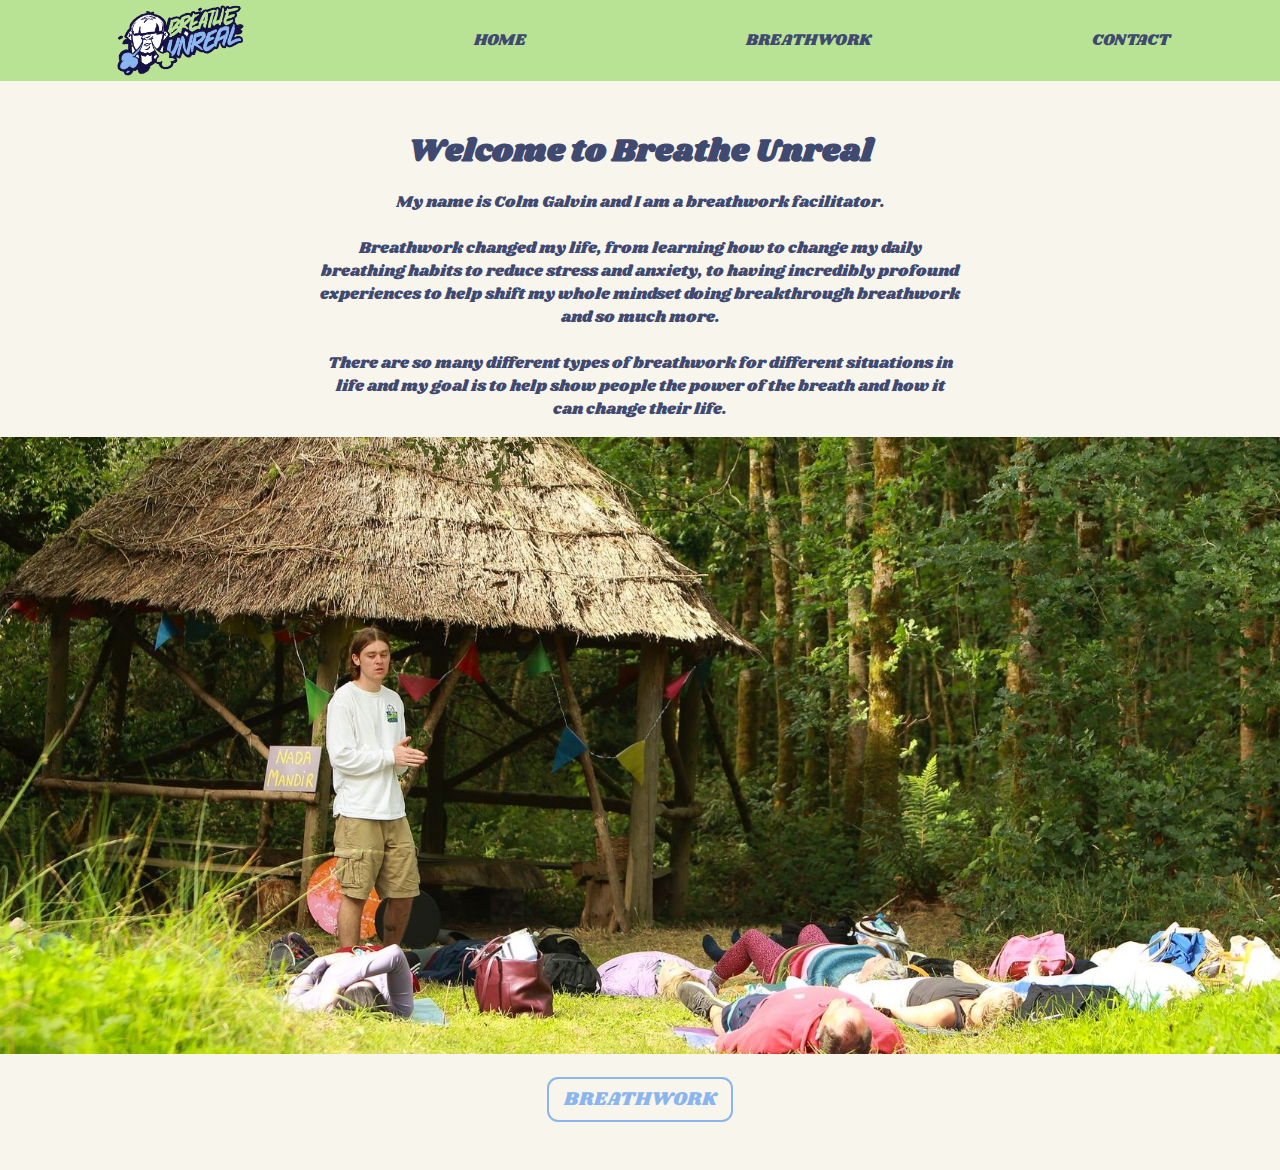
<file: BreathUnrealFinal/index.html>
<!DOCTYPE html>
<html lang="en">
<head>
    <meta charset="UTF-8">
    <meta name="viewport" content="width=device-width, initial-scale=1.0">
    <link rel="apple-touch-icon" sizes="180x180" href="/apple-touch-icon.png">
    <link rel="icon" type="image/png" sizes="32x32" href="/favicon-32x32.png">
    <link rel="icon" type="image/png" sizes="16x16" href="/favicon-16x16.png">
    <link rel="manifest" href="/site.webmanifest">
    <title>Breath Unreal</title>
    <link rel="stylesheet" href="root.css">
    <link rel="stylesheet" href="index.css">
    <link rel="stylesheet" href="https://cdnjs.cloudflare.com/ajax/libs/font-awesome/6.0.0-beta3/css/all.min.css">
</head>
<body>
    <div class="container">
        <div class="NavBarDiv">
            <div class="NavLinks"><a href="./index.html">HOME</a></div>
            <div class="NavLinks"><a href="./classes.html">BREATHWORK</a></div>
            <div class="NavLinks"><a href="./contact.html">CONTACT</a></div>
        </div>
        <div class="LogoDisplayDiv"><img src="./Assets/WideLogo.png" alt=""></div>
        <div class="ContentDiv">
            <div class="Content"><img id= "img1" src="./Assets/HomeImg1_wideClassShot.jpg" alt=""></div>
            <div class="Content" id="TextContent">
                <h3>Welcome to Breathe Unreal</h3>
                <p>
                    My name is Colm Galvin and I am a breathwork facilitator.
                    <br>
                    Breathwork changed my life, from learning how to change my daily breathing habits
                     to reduce stress and anxiety, to having incredibly profound experiences to help shift my whole mindset doing breakthrough breathwork and so much more. 
                     <br>
                     There are so many different types of breathwork for different situations in life and my goal is to help show people the power of the breath and how it can change 
                     their life.
                </p>
                <a href="./classes.html"><button>BREATHWORK</button></a>

            </div>
        </div>
    </div>

    <div class="containerDesktop">
        <div class="NavBarDivDesktop">
            <img id = "NavLogoDesktop" src="./Assets/WideLogo.png" alt="">
            <div class="NavLinksDesktop"><a href="./index.html">HOME</a></div>
            <div class="NavLinksDesktop"><a href="./classes.html">BREATHWORK</a></div>
            <div class="NavLinksDesktop"><a href="./contact.html">CONTACT</a></div>
        </div>
        <div class="ContentDivDesktop">
            <div class="ContentDesktop" id="TextContenDesktop">
                <h1>Welcome to Breathe Unreal</h1>
                <p>
                    My name is Colm Galvin and I am a breathwork facilitator.
                    <br><br>
                    Breathwork changed my life, from learning how to change my daily breathing habits
                    to reduce stress and anxiety, to having incredibly profound experiences to help shift my whole mindset doing breakthrough breathwork and so much more. 
                    <br><br>
                    There are so many different types of breathwork for different situations in life and my goal is to help show people the power of the breath and how it can change 
                    their life.
                </p>
            </div>
            <div class="ContentDesktop"><img id= "img1Desktop" src="./Assets/HomeImg1_wideClassShot.jpg" alt=""></div>
            <div class="nextBtnContainerDivDesktop">
                <a href="./classes.html"><button>BREATHWORK</button></a>
            </div>

        </div>
    </div>
</body>
</html>
</file>
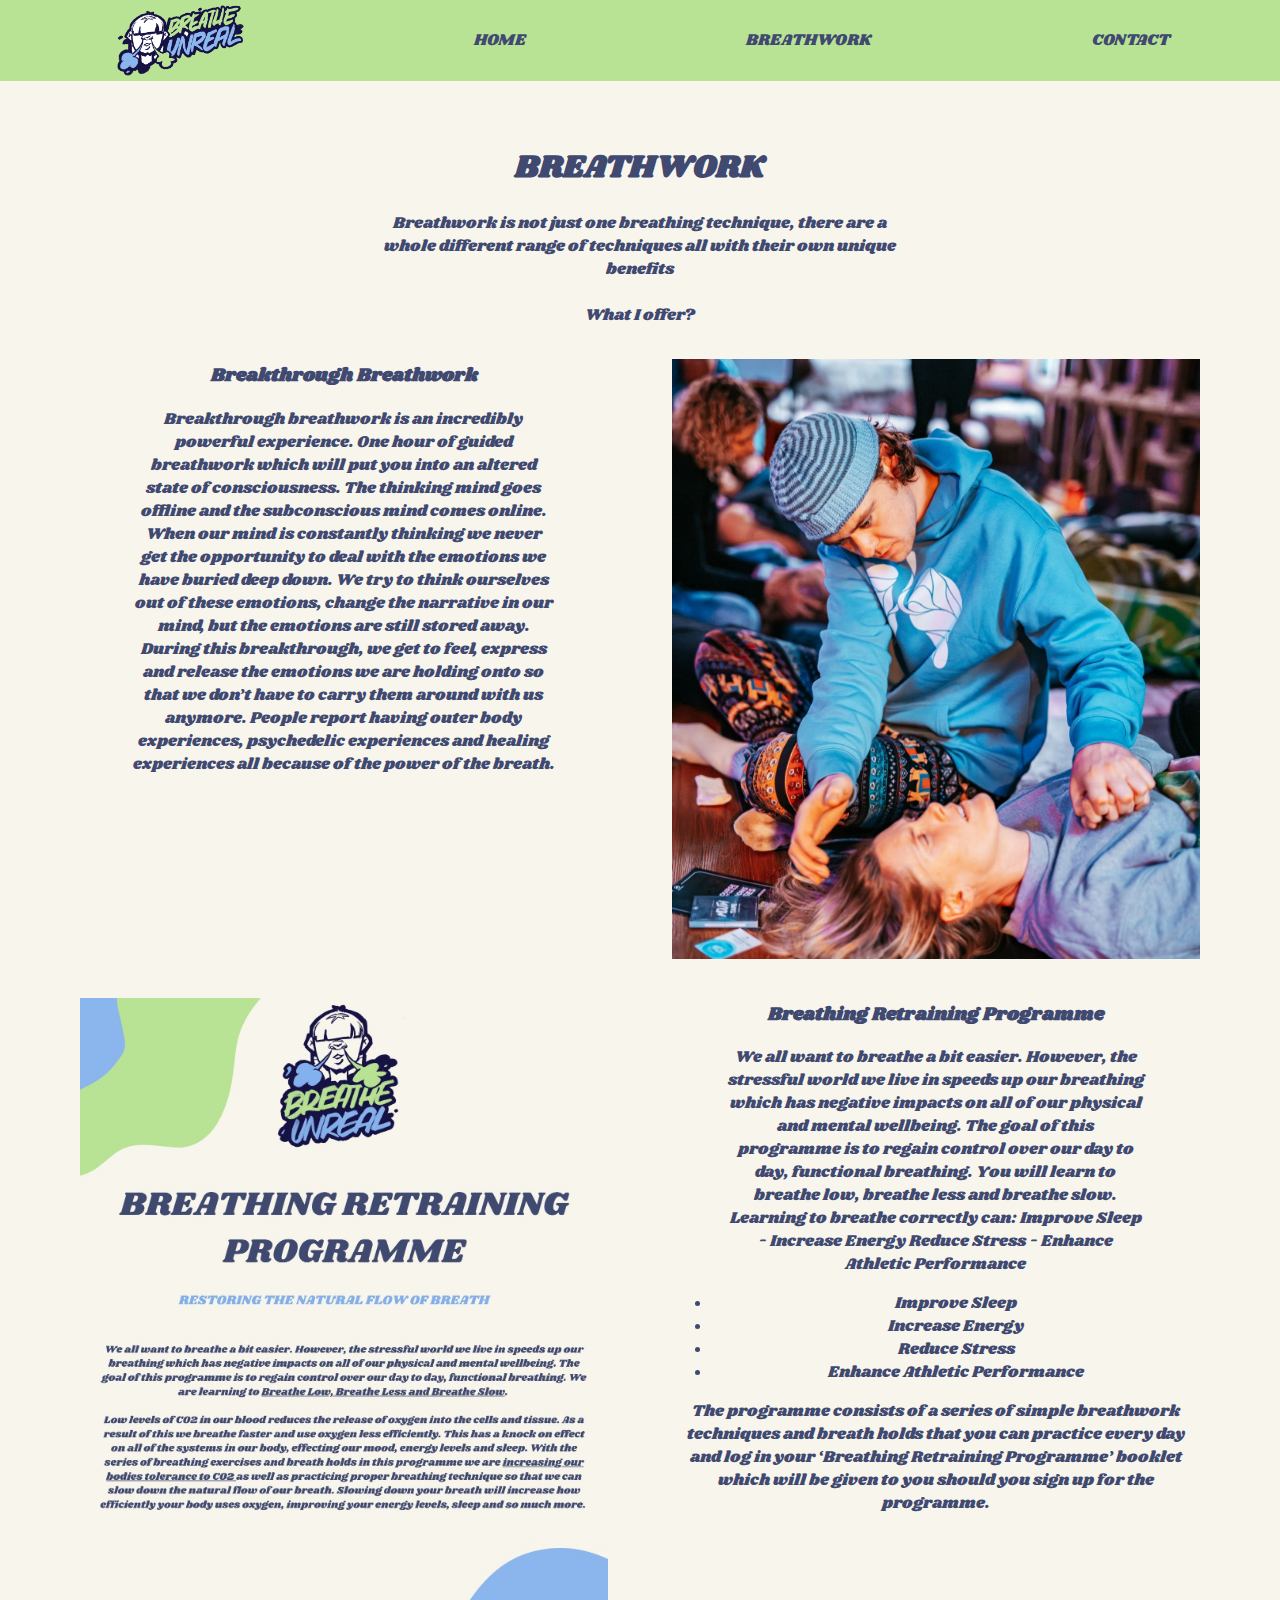
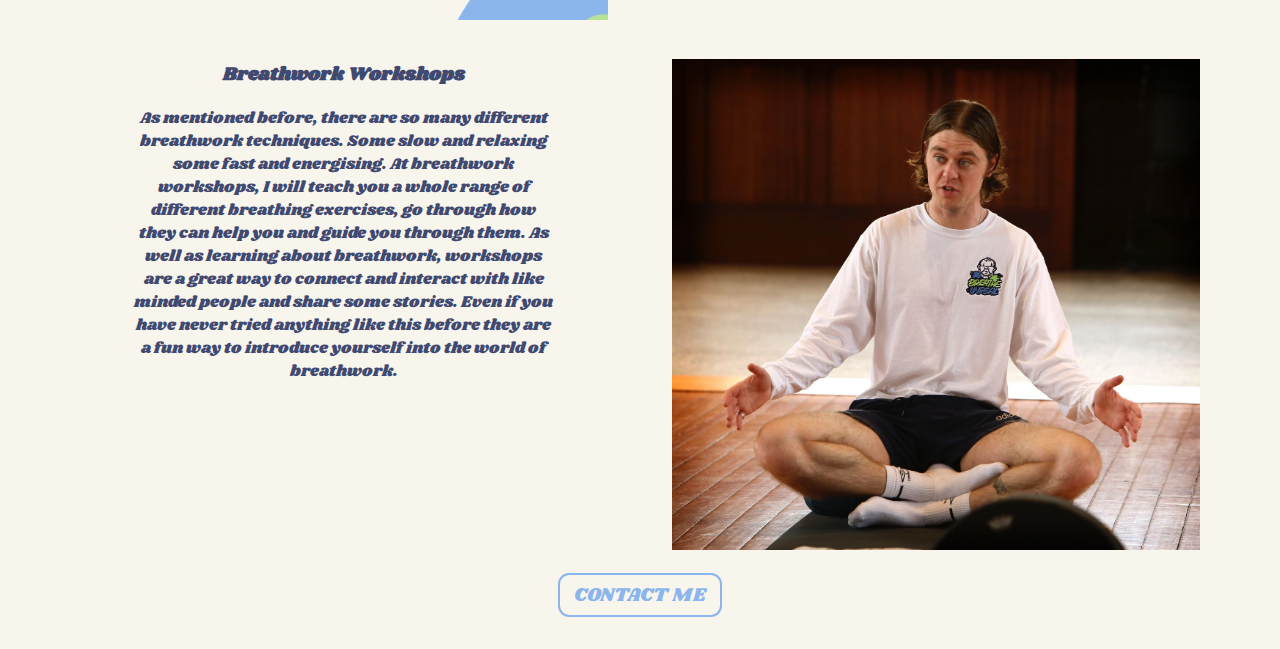
<file: BreathUnrealFinal/classes.html>
<!DOCTYPE html>
<html lang="en">
<head>
    <meta charset="UTF-8">
    <meta name="viewport" content="width=device-width, initial-scale=1.0">
    <title>Breath Unreal</title>
    <link rel="stylesheet" href="root.css">
    <link rel="stylesheet" href="classes.css">
    <link rel="stylesheet" href="https://cdnjs.cloudflare.com/ajax/libs/font-awesome/6.0.0-beta3/css/all.min.css">
    <link rel="apple-touch-icon" sizes="180x180" href="/apple-touch-icon.png">
    <link rel="icon" type="image/png" sizes="32x32" href="/favicon-32x32.png">
    <link rel="icon" type="image/png" sizes="16x16" href="/favicon-16x16.png">
    <link rel="manifest" href="/site.webmanifest">
</head>
<body>
    <div class="container">
        <div class="NavBarDiv">
            <div class="NavLinks"><a href="./index.html">HOME</a></div>
            <div class="NavLinks"><a href="./classes.html">BREATHWORK</a></div>
            <div class="NavLinks"><a href="./contact.html">CONTACT</a></div>
        </div>
        <div class="LogoDisplayDiv"><img src="./Assets/WideLogo.png" alt=""></div>
        <div class="contentContainer">
            <div>
                <p>Breathwork is not just one breathing technique, there are a whole different range of techniques all with their own unique benefits.</p>
                What I offer?
            </div>
            <h3>Breakthrough Breathwork </h3>
            <div class="contentDiv">
                <img src="./Assets/BreakthroughImageCropped.jpg" alt="">
                <p>
                Breakthrough breathwork is an incredibly powerful experience.
                 One hour of guided breathwork which will put you into an altered 
                 state of consciousness. The thinking mind goes offline and the 
                 subconscious mind comes online. When our mind is constantly 
                 thinking we never get the opportunity to deal with the emotions 
                 we have buried deep down. We try to think ourselves out of these 
                 emotions, change the narrative in our mind, but the emotions are 
                 still stored away. During this breakthrough, we get to feel, 
                 express and release the emotions we are holding onto so that we 
                 don't have to carry them around with us anymore. People report 
                 having outer body experiences, psychedelic experiences and healing
                  experiences all because of the power of the breath.
                </p>
            </div>
            <div class="contentDiv">
                <h3>Breathing Retraining Programme</h3>
                <p>
                    We all want to breathe a bit easier. However, the stressful world we live in 
                    speeds up our breathing which has negative impacts on all of our physical and 
                    mental wellbeing. The goal of this programme is to regain control over our day 
                    to day, functional breathing. You will learn to breathe low, breathe less and breathe slow. Learning to breathe correctly can:
                    <br>
                    <ul>
                        <li>Improve Sleep</li>		
                        <li>Increase Energy</li>
                        <li>Reduce Stress</li>
                        <li>Enhance Athletic Performance</li>
                    </ul>
                    <br>
                    The programme consists of a series of simple breathwork techniques and breath holds that you can practice every day and log in your 
                    'Breathing Retraining Programme' booklet which will be given to you should you sign up for the programme. 
                </p>
            </div>
            <img id = "RetrainingInfoPic"src="./Assets/RetrainingInfoPic.jpg" alt="">
            <div class="contentDiv">
                <h3>Breathwork Workshops</h3>
                <p>
                    As mentioned before, there are so many different breathwork techniques. 
                    Some slow and relaxing some fast and energising. At breathwork 
                    workshops, I will teach you a whole range of different breathing exercises, 
                    go through how they can help you and guide you through them. As well as learning about
                     breathwork, workshops are a great way to connect and interact with like minded people 
                     and share some stories. Even if you have never tried anything like this before they are a 
                     fun way to introduce yourself into the world of breathwork.
                </p>
                <img src="./Assets/WorkshopImage.jpg" alt="">
            </div>
            <a href="./contact.html"><button>CONTACT ME</button></a>
        </div>
    </div>


    <div class="containerDesktop">
        <div class="NavBarDivDesktop">
            <img id = "NavLogoDesktop" src="./Assets/WideLogo.png" alt="">
            <div class="NavLinksDesktop"><a href="./index.html">HOME</a></div>
            <div class="NavLinksDesktop"><a href="./classes.html">BREATHWORK</a></div>
            <div class="NavLinksDesktop"><a href="./contact.html">CONTACT</a></div>
        </div>
    
        <div class="classesContentContainerDesktop">
            <div class="classesContentTitleDivDesktop">
                <h1>BREATHWORK</h1>
                <p>
                    Breathwork is not just one breathing technique, there are a whole different range of techniques all with their own unique benefits
                    <br>
                    <br>
                    What I offer?
                </p>
            </div>
            <div class="ContentDivDesktop"> 
                <div class="contentDivDesktopText">
                    <h3>Breakthrough Breathwork </h3>
                    <p>
                        Breakthrough breathwork is an incredibly powerful experience. One hour of guided breathwork which will put you into an altered state of consciousness. The thinking mind goes offline and the subconscious mind comes online. When our mind is constantly thinking we never get the opportunity to deal with the emotions we have buried deep down. We try to think ourselves out of these emotions, change the narrative in our mind, but the emotions are still stored away. During this breakthrough, we get to feel, express and release the emotions we are holding onto so that we don’t have to carry them around with us anymore. People report having outer body experiences, psychedelic experiences and healing experiences all because of the power of the breath.
                    </p>
                </div>
                <div class="contentDivDesktopImage">
                    <img src="./Assets/BreakthroughImageCropped.jpg" alt="">
                </div>
            </div>
            <div class="ContentDivDesktop"> 
                <div class="contentDivDesktopImage">
                    <img src="./Assets/RetrainingInfoPic.jpg" alt="">
                </div>
                <div class="contentDivDesktopText">
                    <h3>Breathing Retraining Programme </h3>
                    <p>
                        We all want to breathe a bit easier. However, the stressful world we live in speeds up our breathing which has negative impacts on all of our physical and mental wellbeing. The goal of this programme is to regain control over our day to day, functional breathing. You will learn to breathe low, breathe less and breathe slow. Learning to breathe correctly can:
                        Improve Sleep				- Increase Energy
                        Reduce Stress                            - Enhance Athletic Performance
                        <ul>
                            <li>Improve Sleep</li>
                            <li>Increase Energy</li>
                            <li>Reduce Stress</li>
                            <li>Enhance Athletic Performance</li>
                        </ul>
                        The programme consists of a series of simple breathwork techniques and breath holds that you can practice every day and log in your ‘Breathing Retraining Programme’ booklet which will be given to you should you sign up for the programme. 
                        
                                        </p>
                </div>
                
            </div>
            <div class="ContentDivDesktop"> 
                <div class="contentDivDesktopText">
                    <h3>Breathwork Workshops</h3>
                    <p>
                        As mentioned before, there are so many different breathwork techniques. Some slow and relaxing some fast and energising. At breathwork workshops, I will teach you a whole range of different breathing exercises, go through how they can help you and guide you through them. As well as learning about breathwork, workshops are a great way to connect and interact with like minded people and share some stories. Even if you have never tried anything like this before they are a fun way to introduce yourself into the world of breathwork.
                    </p>
                </div>
                <div class="contentDivDesktopImage">
                    <img src="./Assets/WorkshopImage.jpg" alt="">
                </div>
            </div>
            <div class="nextBtnContainerDivDesktop">
                <a href="./contact.html"><button>CONTACT ME</button></a>
            </div>

        </div>
    </div>
</body>
</file>
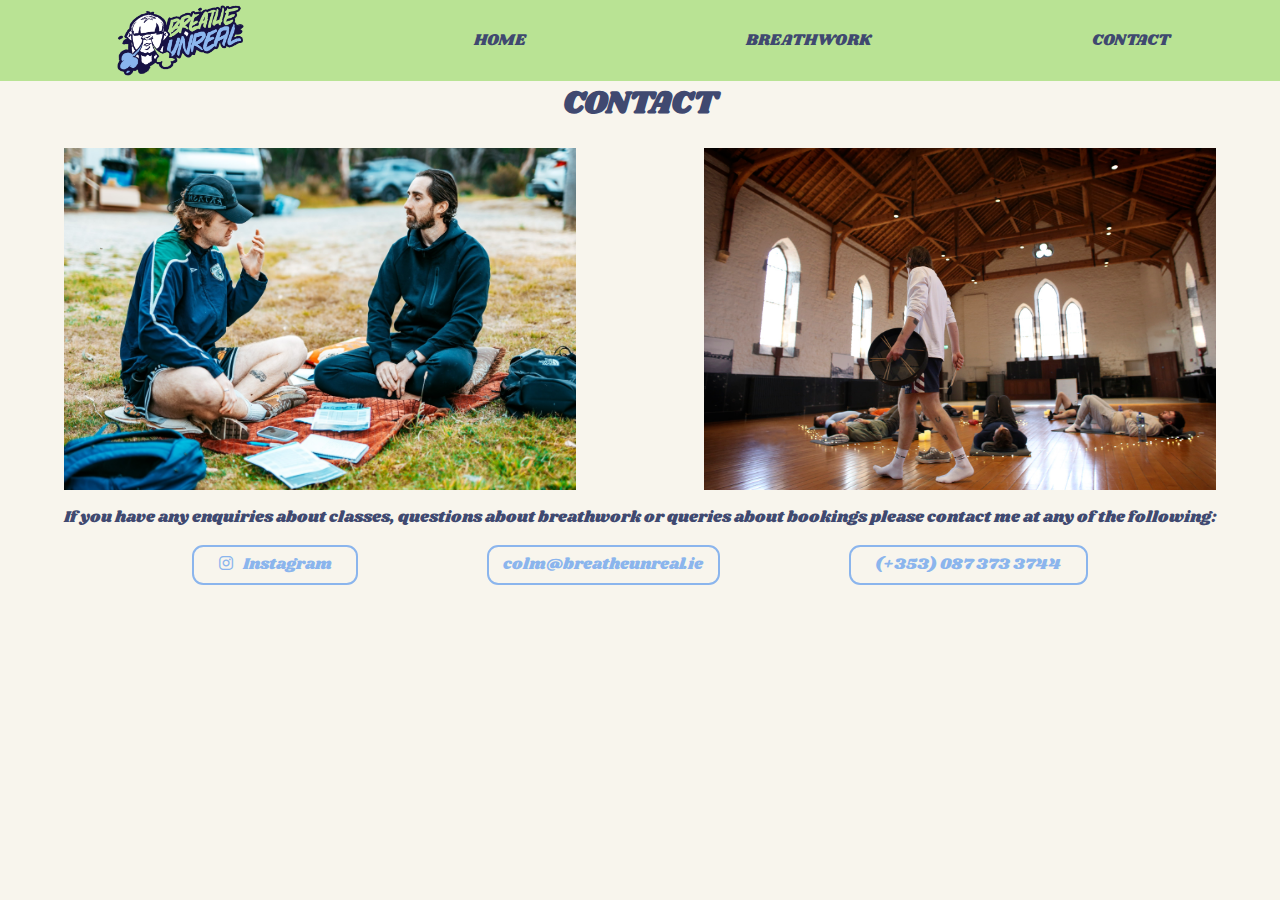
<file: BreathUnrealFinal/contact.html>
<!DOCTYPE html>
<html lang="en">
<head>
    <meta charset="UTF-8">
    <meta name="viewport" content="width=device-width, initial-scale=1.0">
    <title>Breath Unreal</title>
    <link rel="stylesheet" href="root.css">
    <link rel="stylesheet" href="contact.css">
    <link rel="stylesheet" href="https://cdnjs.cloudflare.com/ajax/libs/font-awesome/6.0.0-beta3/css/all.min.css">
    <link rel="apple-touch-icon" sizes="180x180" href="/apple-touch-icon.png">
    <link rel="icon" type="image/png" sizes="32x32" href="/favicon-32x32.png">
    <link rel="icon" type="image/png" sizes="16x16" href="/favicon-16x16.png">
    <link rel="manifest" href="/site.webmanifest">
    <link rel="stylesheet" href="https://cdnjs.cloudflare.com/ajax/libs/font-awesome/6.0.0-beta3/css/all.min.css">
</head>
<body>
    <div class="container">
        <div class="NavBarDiv">
            <div class="NavLinks"><a href="./index.html">HOME</a></div>
            <div class="NavLinks"><a href="./classes.html">BREATHWORK</a></div>
            <div class="NavLinks"><a href="./contact.html">CONTACT</a></div>
        </div>
        <div class="LogoDisplayDiv"><img src="./Assets/WideLogo.png" alt=""></div>
    
            <div class="ContactContent">
                <p>
                    If you have any enquiries about classes, questions about breathwork or queries about bookings please contact me at any of the following:
                </p>
                <div class="contentContainerDiv">
                    <div class="contactDiv"><a target="_blank"href="https://www.instagram.com/breatheunreal?igsh=bHc1czQ0NGk5djd6&utm_source=qr"><button>&nbsp;&nbsp;&nbsp;<i class="fab fa-instagram"></i>&nbsp;&nbsp;Instagram&nbsp;&nbsp;&nbsp;&nbsp;&nbsp;</button></a></div>
                    <div class="contactDiv"><a target="_blank"href="mailto:colm@breatheunreal.ie"><button>colm@breatheunreal.ie </button></a></div>
                    <div class="contactDiv"><a target="_blank"href="tel:+353873733744"><button>&nbsp;(+353) 087 373 3744&nbsp;</button></a></div>
                </div>
                <div class="contentContainerDivImages">
                    <img src="./Assets/OneOnOneSeated.jpeg" alt="">
                </div>
            </div>
        </div>
    </div>


    <div class="containerDesktop">
        <div class="NavBarDivDesktop">
            <img id = "NavLogoDesktop" src="./Assets/WideLogo.png" alt="">
            <div class="NavLinksDesktop"><a href="./index.html">HOME</a></div>
            <div class="NavLinksDesktop"><a href="./classes.html">BREATHWORK</a></div>
            <div class="NavLinksDesktop"><a href="./contact.html">CONTACT</a></div>
        </div>
        <h1 id="contactTitleDesktop">CONTACT</h1>
        <div class="contactImagesBannerTopDesktop">
            <img src="./Assets/OneOnOneSeated.jpeg" alt="">
            <img src="./Assets/InstructingGroup.jpeg" alt="">
        </div>
        <p>
            If you have any enquiries about classes, questions about breathwork or queries about bookings please contact me at any of the following:
        </p>
        <div class="contactsContainerDivDesktop">
            <div class="contactDiv"><a target="_blank"href="https://www.instagram.com/breatheunreal?igsh=bHc1czQ0NGk5djd6&utm_source=qr"><button>&nbsp;<i class="fab fa-instagram"></i>&nbsp;Instagram&nbsp;</button></a></div>
            <div class="contactDiv"><a target="_blank"href="mailto:colm@breatheunreal.ie"><button>colm@breatheunreal.ie </button></a></div>
            <div class="contactDiv"><a target="_blank"href="tel:+353873733744"><button>&nbsp;(+353) 087 373 3744&nbsp;</button></a></div>
        </div>
    </div>
</body>
</file>
<file: BreathUnrealFinal/root.css>
@import url('https://fonts.googleapis.com/css2?family=Shrikhand&display=swap');

:root {
    --light-green: #b9e394;
    --light-blue: #8bb5ed;
    --off-white: #f8f5ed;
    --dark-blue: #404970;
}

body {
    font-family: 'Shrikhand', cursive;
    color: var(--dark-blue);
    margin: 0;
    padding: 0;
    box-sizing: border-box;
    background-color: var(--off-white);
    text-align: center;
}

a {
    text-decoration: none;  /* Remove underline */
    color: inherit;         /* Inherit color from parent element */
    font: inherit;          /* Inherit font properties from parent */
    background: none;       /* Remove any background */
    border: none;           /* Remove any borders */
    outline: none;          /* Remove focus outline */
}

/* Remove styles for pseudo-classes */
a:hover,
a:active,
a:focus,
a:visited {
    text-decoration: none;
    color: inherit;
    background: none;
    border: none;
    outline: none;
}

.NavBarDiv {
    margin-top: -3rem;
    background-color: var(--light-green);
    position: fixed;
    width: 100%;
    display: flex;
    justify-content: space-around;
}

.NavLinks {
    padding-top: 1rem;
    padding-bottom: 1rem;
}

.NavLinks:hover {
    color: var(--light-blue);
}

.LogoDisplayDiv {
    margin-top: 3rem;
    text-align: center;
}

.LogoDisplayDiv img {
    padding-top: 1rem;
    width: 60%;
}

button {
    all: unset;                  /* Reset all inheritable and non-inheritable properties */
    display: inline-block;       /* Set display to inline-block to ensure the button behaves like a button */
    cursor: pointer;             /* Ensure the button still shows a pointer cursor */
    color: var(--light-blue);
    border: solid .15rem var(--light-blue);
    padding: .4rem .9rem;
    border-radius: .7rem;
}

button:hover {
    color: var(--light-green);
    border: solid .15rem var(--light-green);
}

img {
    width: 100%;
}

.NavBarDivDesktop {
    background-color: var(--light-green);
    display: flex;
    justify-content: space-around;
    position: fixed;
    width: 100%;
    top: 0rem;
    align-items: center;
}

#NavLogoDesktop {
    height: 9vh;
    width: auto;
}

.nextBtnContainerDivDesktop{
    display: flex;
    justify-content: center;
    margin-bottom: 2rem;
}

.nextBtnContainerDivDesktop button{
    font-size: larger;
}
</file>
<file: BreathUnrealFinal/index.css>
/* Default styles for larger screens */
.container {
    display: none; /* Hide the mobile container by default */
}

.containerDesktop {
    display: block; /* Show the desktop container by default */
}

/* Styles for screens smaller than 650px */
@media (max-width: 650px) {
    .container {
        display: block; /* Show the mobile container on small screens */
    }

    .containerDesktop {
        display: none; /* Hide the desktop container on small screens */
    }
}


.ContentDiv{
    display: flex;
    flex-direction: column;
    align-items: center;
}

.Content{
    text-align: center;
}
#TextContent{
    padding: 1rem;
    width: 80%;
}

#img1{
    width: 100%;
}






#TextContenDesktop{
    margin-top: 3rem;
    display: flex;
    flex-direction: column;
    text-align: center;
    width: 50%;
    margin-left: auto;
    margin-right: auto;
}

.ContentDesktop h1 {
    margin-top: 5rem;
    margin-bottom: 1rem;
}

.ContentDesktop p {
    margin-top: 0; /* Optional: Reset margin-top to prevent double spacing if there's a default margin */
}

button{
    margin-bottom: 1rem;
}


.ContentDiv{
    display: flex;
    flex-direction: column;
    align-items: center;
}

.Content{
    text-align: center;
}
#TextContent{
    padding: 1rem;
    width: 80%;
}

#img1{
    width: 100%;
}



.nextBtnContainerDivDesktop{
    display: flex;
    justify-content: center;
    margin-top: 1rem
}

.nextBtnContainerDivDesktop button{
    font-size: larger;
}
</file>
<file: BreathUnrealFinal/classes.css>
.container {
    display: none; 
}

.containerDesktop {
    display: block; 
}

@media (max-width: 1000px) {
    .container {
        display: block; 
    }

    .containerDesktop {
        display: none;
    }
}

img{
    width: 100%;
}
.contentContainer{
    display: flex;
    flex-direction: column;
    text-align: center;
}
.contentDiv{
    padding: 1rem;
}

p{
    padding: 0;
    width: 80%;
    margin-left: auto;
    margin-right: auto;
}

.classesContentTitleDivDesktop{
    width: 50%;
    margin-left: auto;
    margin-right: auto;
    margin-top: 6rem;
}

.ContentDivDesktop{
    display: flex;
    gap: 4rem;
    padding: 0rem 5rem;
}

.contentDivDesktopText{
    flex: 1;
}
.contentDivDesktopImage{
    flex: 1;
    padding: 1rem 0;
}

.nxtContainerDesktop{
    display: flex;
    justify-content: center;
    margin-bottom: 2rem;
}



.contactImagesBannerTopDesktop{
    display: flex;
    flex-direction: row;
    justify-content: space-around;
}

.contactImagesBannerTopDesktop img{
    width: 40%;
}

.contactsContainerDivDesktop{
    display: flex;
    width: 80%;
    justify-content: space-around;
    margin-left: auto;
    margin-right: auto;
}

.contactDivDesktop img{
    height: 2rem;
    width: auto;
}

.contactDiv button{
    font-size: medium;
}

h1{
    margin-top: 9rem;
}
</file>
<file: BreathUnrealFinal/contact.css>
.container {
    display: none; 
}

.containerDesktop {
    display: block; 
}

@media (max-width: 900px) {
    .container {
        display: block; 
    }

    .containerDesktop {
        display: none;
    }
}

.ContactContent{
    text-align: center;
}

.contentContainerDiv{
    display: flex;
    flex-direction: column;
    gap: 1rem;
    margin-bottom: 1rem;
}

.contentContainerDivImages{
    display: flex;
    flex-direction: column;
}

p{
    padding: 0rem 2rem;
}




#contactTitleDesktop{
    margin-top: 5rem;
}

.contactImagesBannerTopDesktop{
    display: flex;
    flex-direction: row;
    justify-content: space-around;
}

.contactImagesBannerTopDesktop img{
    width: 40%;
}

.contactsContainerDivDesktop{
    display: flex;
    width: 80%;
    justify-content: space-around;
    margin-left: auto;
    margin-right: auto;
}

.contactDivDesktop img{
    height: 2rem;
    width: auto;
}

.contactDiv button{
    font-size: medium;
}
</file>
